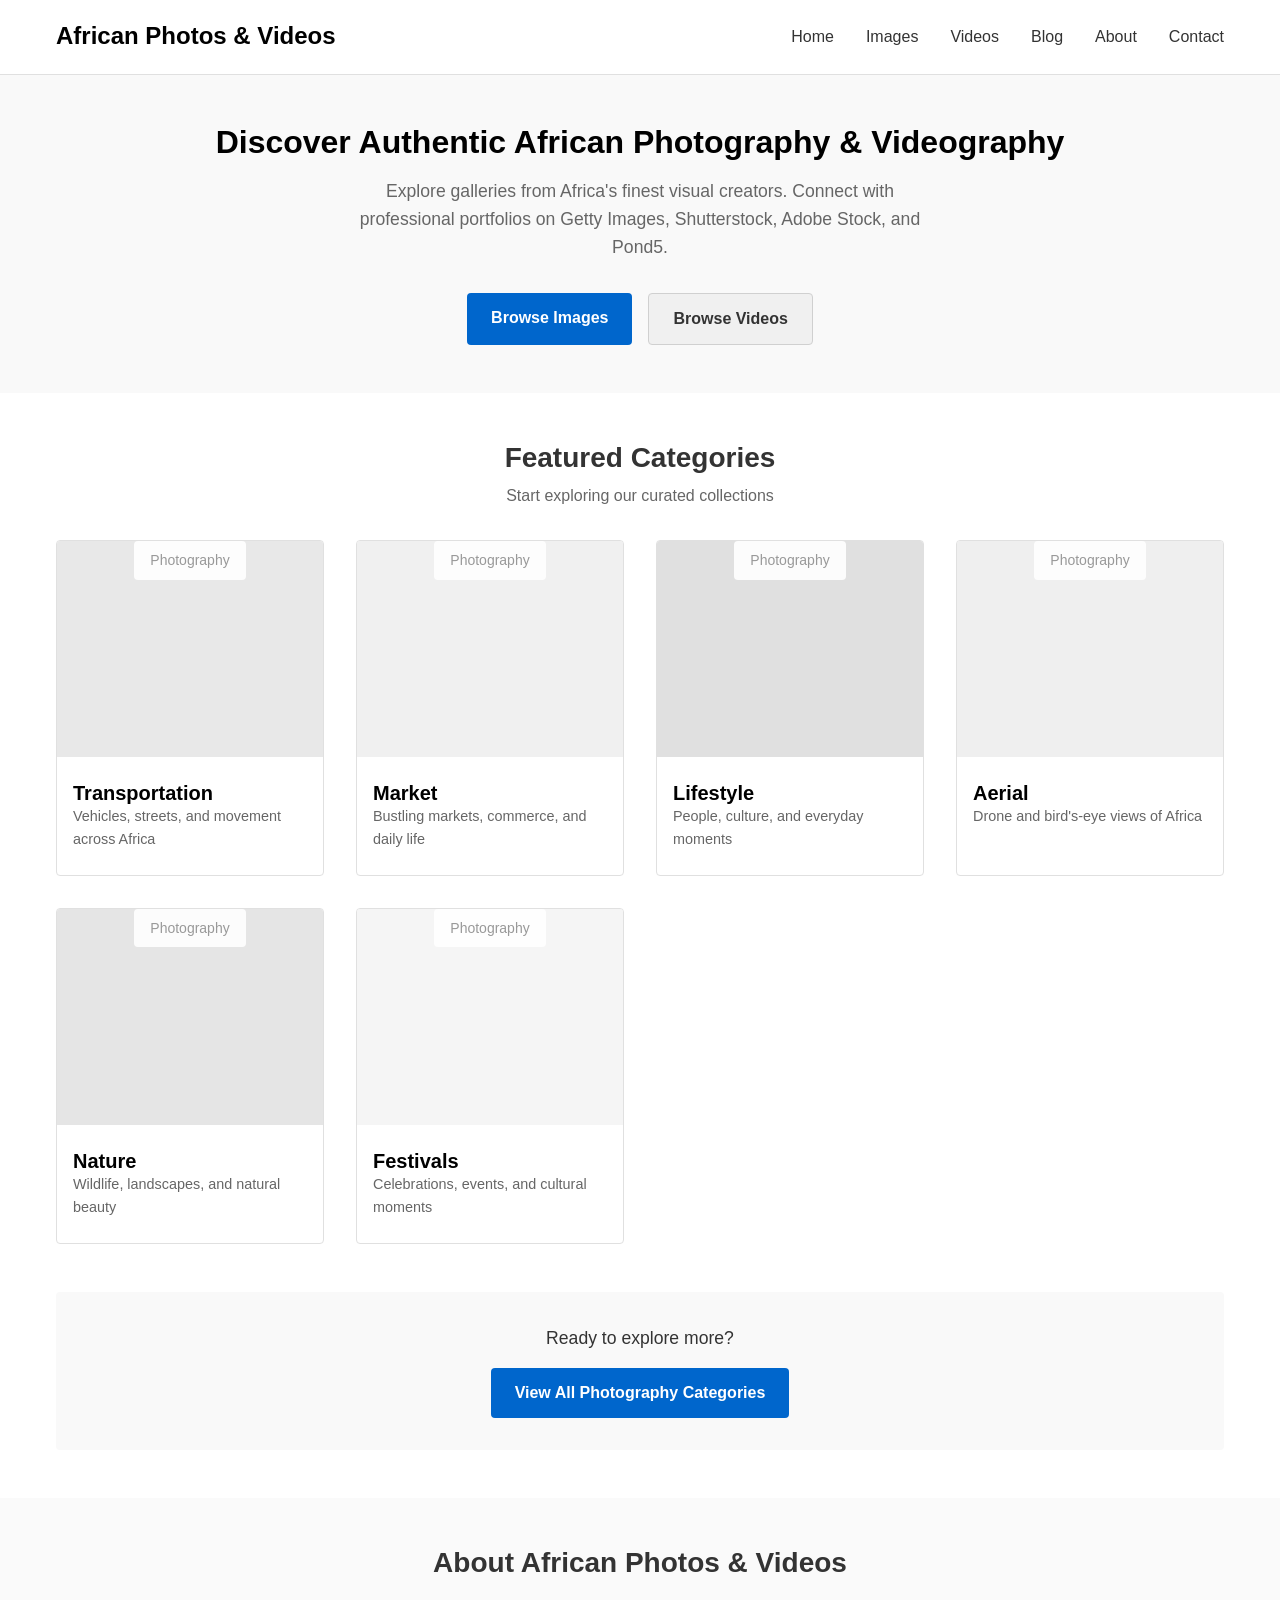
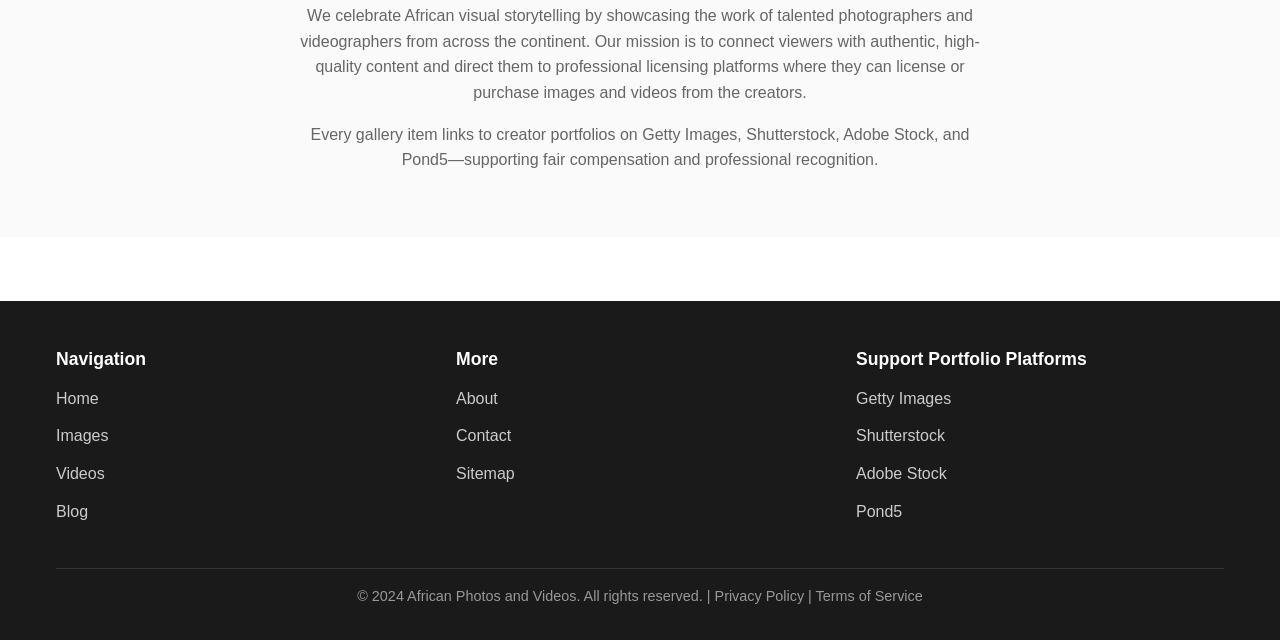
<file: index.html>
<!DOCTYPE html>
<html lang="en">
<head>
    <meta charset="UTF-8">
    <meta name="viewport" content="width=device-width, initial-scale=1.0">
    <meta name="description" content="Discover authentic African photography and videography. Browse galleries of transportation, market scenes, lifestyle, aerial views, festivals, and more from Africa's finest creators.">
    <meta name="keywords" content="African photography, African videography, stock photos, African culture, travel photography, African markets, African lifestyle">
    <meta name="author" content="African Photos and Videos">
    <meta name="robots" content="index, follow">
    <meta name="language" content="English">
    
    <!-- Canonical URL -->
    <link rel="canonical" href="https://www.africanphotosandvideos.com.ng/">
    
    <!-- Open Graph -->
    <meta property="og:type" content="website">
    <meta property="og:url" content="https://www.africanphotosandvideos.com.ng/">
    <meta property="og:title" content="African Photos and Videos - Authentic African Photography & Videography">
    <meta property="og:description" content="Discover authentic African photography and videography from diverse creators. Browse galleries and connect with portfolio collections.">
    <meta property="og:image" content="https://www.africanphotosandvideos.com.ng/assets/images/og-image.jpg">
    <meta property="og:site_name" content="African Photos and Videos">
    <meta property="og:locale" content="en_US">
    
    <!-- Twitter/X Card -->
    <meta name="twitter:card" content="summary_large_image">
    <meta name="twitter:url" content="https://www.africanphotosandvideos.com.ng/">
    <meta name="twitter:title" content="African Photos and Videos">
    <meta name="twitter:description" content="Discover authentic African photography and videography from Africa's finest creators.">
    <meta name="twitter:image" content="https://www.africanphotosandvideos.com.ng/assets/images/og-image.jpg">
    
    <!-- Structured Data - WebSite -->
    <script type="application/ld+json">
    {
        "@context": "https://schema.org",
        "@type": "WebSite",
        "name": "African Photos and Videos",
        "url": "https://www.africanphotosandvideos.com.ng",
        "description": "Discover authentic African photography and videography from diverse creators",
        "image": "https://www.africanphotosandvideos.com.ng/assets/images/og-image.jpg",
        "sameAs": [
            "https://twitter.com",
            "https://instagram.com"
        ]
    }
    </script>
    
    <!-- Structured Data - BreadcrumbList -->
    <script type="application/ld+json">
    {
        "@context": "https://schema.org",
        "@type": "BreadcrumbList",
        "itemListElement": [
            {
                "@type": "ListItem",
                "position": 1,
                "name": "Home",
                "item": "https://www.africanphotosandvideos.com.ng/"
            }
        ]
    }
    </script>
    
    <title>African Photos and Videos - Authentic African Photography & Videography</title>
    <link rel="stylesheet" href="css/style.css">
</head>
<body>
    <!-- Header & Navigation -->
    <header class="header">
        <div class="container">
            <div class="header-content">
                <h1 class="logo"><a href="https://www.africanphotosandvideos.com.ng/">African Photos & Videos</a></h1>
                
                <!-- Mobile Menu Toggle -->
                <button class="nav-toggle" id="navToggle" aria-label="Toggle navigation menu" aria-expanded="false">
                    <span class="hamburger"></span>
                </button>
                
                <!-- Navigation -->
                <nav class="nav" id="navMenu">
                    <ul class="nav-list">
                        <li class="nav-item">
                            <a href="https://www.africanphotosandvideos.com.ng/" class="nav-link">Home</a>
                        </li>
                        
                        <!-- Images with Dropdown -->
                        <li class="nav-item has-dropdown">
                            <a href="https://www.africanphotosandvideos.com.ng/images/" class="nav-link">Images</a>
                            <button class="dropdown-toggle" id="imagesToggle" aria-label="Toggle Images submenu" aria-expanded="false">
                                <span>▼</span>
                            </button>
                            <ul class="dropdown-menu" id="imagesMenu">
                                <li><a href="https://www.africanphotosandvideos.com.ng/images/transportation.html">Transportation</a></li>
                                <li><a href="https://www.africanphotosandvideos.com.ng/images/market.html">Market</a></li>
                                <li><a href="https://www.africanphotosandvideos.com.ng/images/lifestyle.html">Lifestyle</a></li>
                                <li><a href="https://www.africanphotosandvideos.com.ng/images/aerial.html">Aerial</a></li>
                                <li><a href="https://www.africanphotosandvideos.com.ng/images/technology.html">Technology</a></li>
                                <li><a href="https://www.africanphotosandvideos.com.ng/images/food.html">Food</a></li>
                                <li><a href="https://www.africanphotosandvideos.com.ng/images/nature.html">Nature</a></li>
                                <li><a href="https://www.africanphotosandvideos.com.ng/images/backgrounds.html">Backgrounds</a></li>
                                <li><a href="https://www.africanphotosandvideos.com.ng/images/festivals.html">Festivals</a></li>
                                <li><a href="https://www.africanphotosandvideos.com.ng/images/business.html">Business</a></li>
                                <li><a href="https://www.africanphotosandvideos.com.ng/images/religion.html">Religion</a></li>
                                <li><a href="https://www.africanphotosandvideos.com.ng/images/travel.html">Travel</a></li>
                                <li><a href="https://www.africanphotosandvideos.com.ng/images/creative.html">Creative</a></li>
                            </ul>
                        </li>
                        
                        <!-- Videos with Dropdown -->
                        <li class="nav-item has-dropdown">
                            <a href="https://www.africanphotosandvideos.com.ng/videos/" class="nav-link">Videos</a>
                            <button class="dropdown-toggle" id="videosToggle" aria-label="Toggle Videos submenu" aria-expanded="false">
                                <span>▼</span>
                            </button>
                            <ul class="dropdown-menu" id="videosMenu">
                                <li><a href="https://www.africanphotosandvideos.com.ng/videos/lifestyle.html">Lifestyle</a></li>
                                <li><a href="https://www.africanphotosandvideos.com.ng/videos/transportation.html">Transportation</a></li>
                                <li><a href="https://www.africanphotosandvideos.com.ng/videos/market.html">Market</a></li>
                                <li><a href="https://www.africanphotosandvideos.com.ng/videos/aerial.html">Aerial</a></li>
                                <li><a href="https://www.africanphotosandvideos.com.ng/videos/festival.html">Festival</a></li>
                                <li><a href="https://www.africanphotosandvideos.com.ng/videos/nature.html">Nature</a></li>
                                <li><a href="https://www.africanphotosandvideos.com.ng/videos/travel.html">Travel</a></li>
                                <li><a href="https://www.africanphotosandvideos.com.ng/videos/landmark.html">Landmark</a></li>
                            </ul>
                        </li>
                        
                        <li class="nav-item">
                            <a href="https://www.africanphotosandvideos.com.ng/blog/" class="nav-link">Blog</a>
                        </li>
                        <li class="nav-item">
                            <a href="https://www.africanphotosandvideos.com.ng/about.html" class="nav-link">About</a>
                        </li>
                        <li class="nav-item">
                            <a href="https://www.africanphotosandvideos.com.ng/contact.html" class="nav-link">Contact</a>
                        </li>
                    </ul>
                </nav>
            </div>
        </div>
    </header>

    <!-- Main Content -->
    <main>
        <!-- Hero Section -->
        <section class="hero">
            <div class="container">
                <div class="hero-content">
                    <h2>Discover Authentic African Photography & Videography</h2>
                    <p>Explore galleries from Africa's finest visual creators. Connect with professional portfolios on Getty Images, Shutterstock, Adobe Stock, and Pond5.</p>
                    <div class="hero-buttons">
                        <a href="https://www.africanphotosandvideos.com.ng/images/" class="btn btn-primary">Browse Images</a>
                        <a href="https://www.africanphotosandvideos.com.ng/videos/" class="btn btn-secondary">Browse Videos</a>
                    </div>
                </div>
            </div>
        </section>

        <!-- Featured Categories Preview -->
        <section class="categories-preview">
            <div class="container">
                <h2>Featured Categories</h2>
                <p class="section-subtitle">Start exploring our curated collections</p>
                
                <div class="categories-grid">
                    <!-- Photography Categories -->
                    <div class="category-card">
                        <div class="category-image placeholder-image" style="background-color: #e8e8e8;" alt="Transportation photography">
                            <span class="placeholder-text">Photography</span>
                        </div>
                        <h3><a href="https://www.africanphotosandvideos.com.ng/images/transportation.html">Transportation</a></h3>
                        <p>Vehicles, streets, and movement across Africa</p>
                    </div>

                    <div class="category-card">
                        <div class="category-image placeholder-image" style="background-color: #f0f0f0;" alt="Market photography">
                            <span class="placeholder-text">Photography</span>
                        </div>
                        <h3><a href="https://www.africanphotosandvideos.com.ng/images/market.html">Market</a></h3>
                        <p>Bustling markets, commerce, and daily life</p>
                    </div>

                    <div class="category-card">
                        <div class="category-image placeholder-image" style="background-color: #e0e0e0;" alt="Lifestyle photography">
                            <span class="placeholder-text">Photography</span>
                        </div>
                        <h3><a href="https://www.africanphotosandvideos.com.ng/images/lifestyle.html">Lifestyle</a></h3>
                        <p>People, culture, and everyday moments</p>
                    </div>

                    <div class="category-card">
                        <div class="category-image placeholder-image" style="background-color: #efefef;" alt="Aerial photography">
                            <span class="placeholder-text">Photography</span>
                        </div>
                        <h3><a href="https://www.africanphotosandvideos.com.ng/images/aerial.html">Aerial</a></h3>
                        <p>Drone and bird's-eye views of Africa</p>
                    </div>

                    <div class="category-card">
                        <div class="category-image placeholder-image" style="background-color: #e5e5e5;" alt="Nature photography">
                            <span class="placeholder-text">Photography</span>
                        </div>
                        <h3><a href="https://www.africanphotosandvideos.com.ng/images/nature.html">Nature</a></h3>
                        <p>Wildlife, landscapes, and natural beauty</p>
                    </div>

                    <div class="category-card">
                        <div class="category-image placeholder-image" style="background-color: #f5f5f5;" alt="Festivals and celebrations">
                            <span class="placeholder-text">Photography</span>
                        </div>
                        <h3><a href="https://www.africanphotosandvideos.com.ng/images/festivals.html">Festivals</a></h3>
                        <p>Celebrations, events, and cultural moments</p>
                    </div>
                </div>

                <div class="cta-section">
                    <p>Ready to explore more?</p>
                    <a href="https://www.africanphotosandvideos.com.ng/images/" class="btn btn-primary">View All Photography Categories</a>
                </div>
            </div>
        </section>

        <!-- About Section -->
        <section class="about-section">
            <div class="container">
                <h2>About African Photos & Videos</h2>
                <p>We celebrate African visual storytelling by showcasing the work of talented photographers and videographers from across the continent. Our mission is to connect viewers with authentic, high-quality content and direct them to professional licensing platforms where they can license or purchase images and videos from the creators.</p>
                <p>Every gallery item links to creator portfolios on Getty Images, Shutterstock, Adobe Stock, and Pond5—supporting fair compensation and professional recognition.</p>
            </div>
        </section>
    </main>

    <!-- Footer -->
    <footer class="footer">
        <div class="container">
            <div class="footer-content">
                <div class="footer-section">
                    <h4>Navigation</h4>
                    <ul>
                        <li><a href="https://www.africanphotosandvideos.com.ng/">Home</a></li>
                        <li><a href="https://www.africanphotosandvideos.com.ng/images/">Images</a></li>
                        <li><a href="https://www.africanphotosandvideos.com.ng/videos/">Videos</a></li>
                        <li><a href="https://www.africanphotosandvideos.com.ng/blog/">Blog</a></li>
                    </ul>
                </div>
                <div class="footer-section">
                    <h4>More</h4>
                    <ul>
                        <li><a href="https://www.africanphotosandvideos.com.ng/about.html">About</a></li>
                        <li><a href="https://www.africanphotosandvideos.com.ng/contact.html">Contact</a></li>
                        <li><a href="https://www.africanphotosandvideos.com.ng/sitemap.xml">Sitemap</a></li>
                    </ul>
                </div>
                <div class="footer-section">
                    <h4>Support Portfolio Platforms</h4>
                    <ul>
                        <li><a href="https://www.gettyimages.com" target="_blank" rel="noopener noreferrer">Getty Images</a></li>
                        <li><a href="https://www.shutterstock.com" target="_blank" rel="noopener noreferrer">Shutterstock</a></li>
                        <li><a href="https://stock.adobe.com" target="_blank" rel="noopener noreferrer">Adobe Stock</a></li>
                        <li><a href="https://www.pond5.com" target="_blank" rel="noopener noreferrer">Pond5</a></li>
                    </ul>
                </div>
            </div>
            <div class="footer-bottom">
                <p>&copy; 2024 African Photos and Videos. All rights reserved. | <a href="#privacy">Privacy Policy</a> | <a href="#terms">Terms of Service</a></p>
            </div>
        </div>
    </footer>

    <script src="js/main.js"></script>
</body>
</html>
</file>
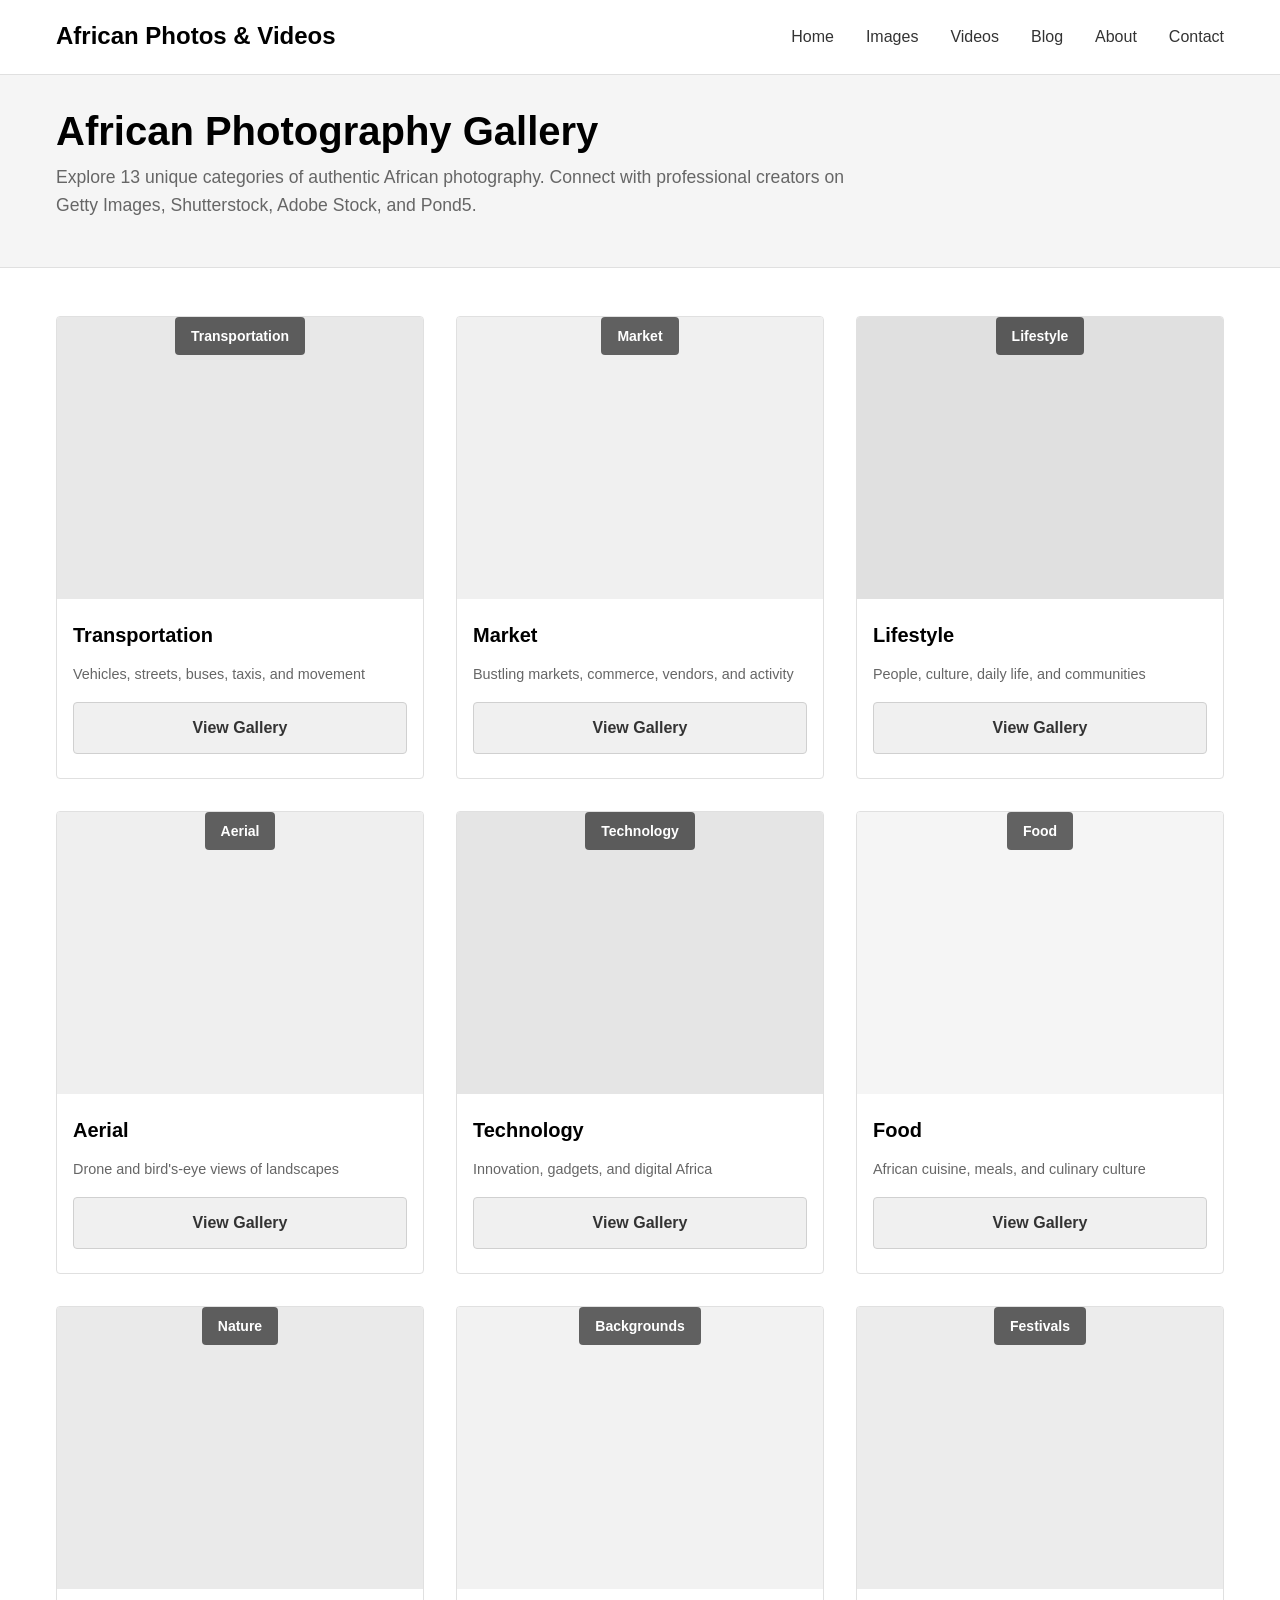
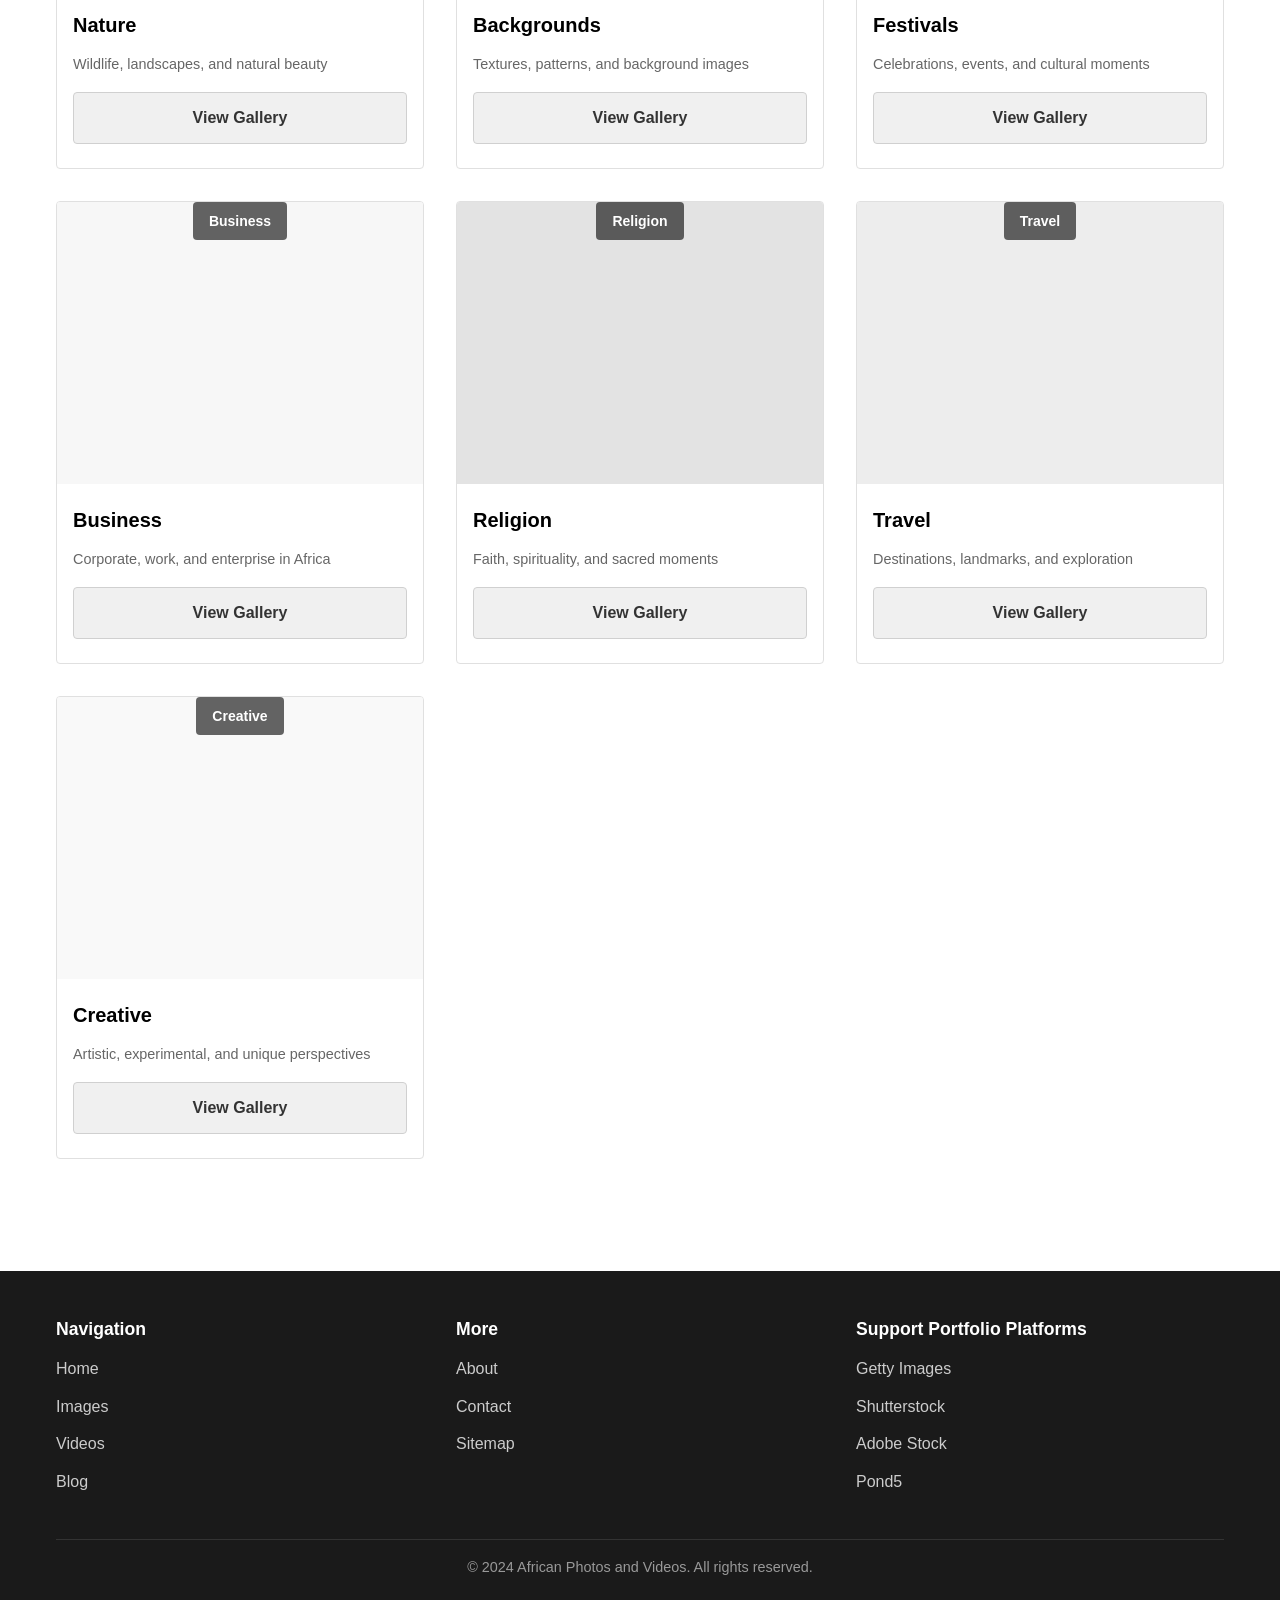
<file: images/index.html>
<!DOCTYPE html>
<html lang="en">
<head>
    <meta charset="UTF-8">
    <meta name="viewport" content="width=device-width, initial-scale=1.0">
    <meta name="description" content="Browse African photography galleries. Explore Transportation, Market, Lifestyle, Aerial, Technology, Food, Nature, Backgrounds, Festivals, Business, Religion, Travel, and Creative photography from Africa's finest photographers.">
    <meta name="keywords" content="African photography, stock photos, Africa images, photography galleries, African culture photography">
    <meta name="author" content="African Photos and Videos">
    
    <!-- Canonical URL -->
    <link rel="canonical" href="https://www.africanphotosandvideos.com.ng/images/">
    
    <!-- Open Graph -->
    <meta property="og:type" content="website">
    <meta property="og:url" content="https://www.africanphotosandvideos.com.ng/images/">
    <meta property="og:title" content="African Photography Gallery - Browse Categories">
    <meta property="og:description" content="Explore authentic African photography across 13 categories. Connect with professional creators.">
    <meta property="og:image" content="https://www.africanphotosandvideos.com.ng/assets/images/og-images.jpg">
    <meta property="og:site_name" content="African Photos and Videos">
    
    <!-- Twitter/X Card -->
    <meta name="twitter:card" content="summary_large_image">
    <meta name="twitter:url" content="https://www.africanphotosandvideos.com.ng/images/">
    <meta name="twitter:title" content="African Photography Gallery">
    <meta name="twitter:description" content="Explore authentic African photography across 13 categories.">
    <meta name="twitter:image" content="https://www.africanphotosandvideos.com.ng/assets/images/og-images.jpg">
    
    <!-- Structured Data - BreadcrumbList -->
    <script type="application/ld+json">
    {
        "@context": "https://schema.org",
        "@type": "BreadcrumbList",
        "itemListElement": [
            {
                "@type": "ListItem",
                "position": 1,
                "name": "Home",
                "item": "https://www.africanphotosandvideos.com.ng/"
            },
            {
                "@type": "ListItem",
                "position": 2,
                "name": "Images",
                "item": "https://www.africanphotosandvideos.com.ng/images/"
            }
        ]
    }
    </script>
    
    <title>African Photography Gallery - Browse Categories | African Photos & Videos</title>
    <link rel="stylesheet" href="../css/style.css">
    <link rel="stylesheet" href="../css/gallery.css">
</head>
<body>
    <!-- Header & Navigation -->
    <header class="header">
        <div class="container">
            <div class="header-content">
                <h1 class="logo"><a href="https://www.africanphotosandvideos.com.ng/">African Photos & Videos</a></h1>
                
                <button class="nav-toggle" id="navToggle" aria-label="Toggle navigation menu" aria-expanded="false">
                    <span class="hamburger"></span>
                </button>
                
                <nav class="nav" id="navMenu">
                    <ul class="nav-list">
                        <li class="nav-item">
                            <a href="https://www.africanphotosandvideos.com.ng/" class="nav-link">Home</a>
                        </li>
                        <li class="nav-item has-dropdown">
                            <a href="https://www.africanphotosandvideos.com.ng/images/" class="nav-link">Images</a>
                            <button class="dropdown-toggle" aria-label="Toggle Images submenu" aria-expanded="false"><span>▼</span></button>
                            <ul class="dropdown-menu">
                                <li><a href="https://www.africanphotosandvideos.com.ng/images/transportation.html">Transportation</a></li>
                                <li><a href="https://www.africanphotosandvideos.com.ng/images/market.html">Market</a></li>
                                <li><a href="https://www.africanphotosandvideos.com.ng/images/lifestyle.html">Lifestyle</a></li>
                                <li><a href="https://www.africanphotosandvideos.com.ng/images/aerial.html">Aerial</a></li>
                                <li><a href="https://www.africanphotosandvideos.com.ng/images/technology.html">Technology</a></li>
                                <li><a href="https://www.africanphotosandvideos.com.ng/images/food.html">Food</a></li>
                                <li><a href="https://www.africanphotosandvideos.com.ng/images/nature.html">Nature</a></li>
                                <li><a href="https://www.africanphotosandvideos.com.ng/images/backgrounds.html">Backgrounds</a></li>
                                <li><a href="https://www.africanphotosandvideos.com.ng/images/festivals.html">Festivals</a></li>
                                <li><a href="https://www.africanphotosandvideos.com.ng/images/business.html">Business</a></li>
                                <li><a href="https://www.africanphotosandvideos.com.ng/images/religion.html">Religion</a></li>
                                <li><a href="https://www.africanphotosandvideos.com.ng/images/travel.html">Travel</a></li>
                                <li><a href="https://www.africanphotosandvideos.com.ng/images/creative.html">Creative</a></li>
                            </ul>
                        </li>
                        <li class="nav-item has-dropdown">
                            <a href="https://www.africanphotosandvideos.com.ng/videos/" class="nav-link">Videos</a>
                            <button class="dropdown-toggle" aria-label="Toggle Videos submenu" aria-expanded="false"><span>▼</span></button>
                            <ul class="dropdown-menu">
                                <li><a href="https://www.africanphotosandvideos.com.ng/videos/lifestyle.html">Lifestyle</a></li>
                                <li><a href="https://www.africanphotosandvideos.com.ng/videos/transportation.html">Transportation</a></li>
                                <li><a href="https://www.africanphotosandvideos.com.ng/videos/market.html">Market</a></li>
                                <li><a href="https://www.africanphotosandvideos.com.ng/videos/aerial.html">Aerial</a></li>
                                <li><a href="https://www.africanphotosandvideos.com.ng/videos/festival.html">Festival</a></li>
                                <li><a href="https://www.africanphotosandvideos.com.ng/videos/nature.html">Nature</a></li>
                                <li><a href="https://www.africanphotosandvideos.com.ng/videos/travel.html">Travel</a></li>
                                <li><a href="https://www.africanphotosandvideos.com.ng/videos/landmark.html">Landmark</a></li>
                            </ul>
                        </li>
                        <li class="nav-item">
                            <a href="https://www.africanphotosandvideos.com.ng/blog/" class="nav-link">Blog</a>
                        </li>
                        <li class="nav-item">
                            <a href="https://www.africanphotosandvideos.com.ng/about.html" class="nav-link">About</a>
                        </li>
                        <li class="nav-item">
                            <a href="https://www.africanphotosandvideos.com.ng/contact.html" class="nav-link">Contact</a>
                        </li>
                    </ul>
                </nav>
            </div>
        </div>
    </header>

    <main>
        <!-- Page Hero -->
        <section class="page-hero">
            <div class="container">
                <h1>African Photography Gallery</h1>
                <p>Explore 13 unique categories of authentic African photography. Connect with professional creators on Getty Images, Shutterstock, Adobe Stock, and Pond5.</p>
            </div>
        </section>

        <!-- Categories Grid -->
        <section class="gallery-section">
            <div class="container">
                <div class="gallery-categories">
                    <div class="gallery-category-card">
                        <div class="category-image" style="background-color: #e8e8e8;" alt="Transportation category">
                            <span class="category-label">Transportation</span>
                        </div>
                        <h3><a href="https://www.africanphotosandvideos.com.ng/images/transportation.html">Transportation</a></h3>
                        <p>Vehicles, streets, buses, taxis, and movement</p>
                        <a href="https://www.africanphotosandvideos.com.ng/images/transportation.html" class="btn btn-secondary">View Gallery</a>
                    </div>

                    <div class="gallery-category-card">
                        <div class="category-image" style="background-color: #f0f0f0;" alt="Market category">
                            <span class="category-label">Market</span>
                        </div>
                        <h3><a href="https://www.africanphotosandvideos.com.ng/images/market.html">Market</a></h3>
                        <p>Bustling markets, commerce, vendors, and activity</p>
                        <a href="https://www.africanphotosandvideos.com.ng/images/market.html" class="btn btn-secondary">View Gallery</a>
                    </div>

                    <div class="gallery-category-card">
                        <div class="category-image" style="background-color: #e0e0e0;" alt="Lifestyle category">
                            <span class="category-label">Lifestyle</span>
                        </div>
                        <h3><a href="https://www.africanphotosandvideos.com.ng/images/lifestyle.html">Lifestyle</a></h3>
                        <p>People, culture, daily life, and communities</p>
                        <a href="https://www.africanphotosandvideos.com.ng/images/lifestyle.html" class="btn btn-secondary">View Gallery</a>
                    </div>

                    <div class="gallery-category-card">
                        <div class="category-image" style="background-color: #efefef;" alt="Aerial category">
                            <span class="category-label">Aerial</span>
                        </div>
                        <h3><a href="https://www.africanphotosandvideos.com.ng/images/aerial.html">Aerial</a></h3>
                        <p>Drone and bird's-eye views of landscapes</p>
                        <a href="https://www.africanphotosandvideos.com.ng/images/aerial.html" class="btn btn-secondary">View Gallery</a>
                    </div>

                    <div class="gallery-category-card">
                        <div class="category-image" style="background-color: #e5e5e5;" alt="Technology category">
                            <span class="category-label">Technology</span>
                        </div>
                        <h3><a href="https://www.africanphotosandvideos.com.ng/images/technology.html">Technology</a></h3>
                        <p>Innovation, gadgets, and digital Africa</p>
                        <a href="https://www.africanphotosandvideos.com.ng/images/technology.html" class="btn btn-secondary">View Gallery</a>
                    </div>

                    <div class="gallery-category-card">
                        <div class="category-image" style="background-color: #f5f5f5;" alt="Food category">
                            <span class="category-label">Food</span>
                        </div>
                        <h3><a href="https://www.africanphotosandvideos.com.ng/images/food.html">Food</a></h3>
                        <p>African cuisine, meals, and culinary culture</p>
                        <a href="https://www.africanphotosandvideos.com.ng/images/food.html" class="btn btn-secondary">View Gallery</a>
                    </div>

                    <div class="gallery-category-card">
                        <div class="category-image" style="background-color: #eaeaea;" alt="Nature category">
                            <span class="category-label">Nature</span>
                        </div>
                        <h3><a href="https://www.africanphotosandvideos.com.ng/images/nature.html">Nature</a></h3>
                        <p>Wildlife, landscapes, and natural beauty</p>
                        <a href="https://www.africanphotosandvideos.com.ng/images/nature.html" class="btn btn-secondary">View Gallery</a>
                    </div>

                    <div class="gallery-category-card">
                        <div class="category-image" style="background-color: #f2f2f2;" alt="Backgrounds category">
                            <span class="category-label">Backgrounds</span>
                        </div>
                        <h3><a href="https://www.africanphotosandvideos.com.ng/images/backgrounds.html">Backgrounds</a></h3>
                        <p>Textures, patterns, and background images</p>
                        <a href="https://www.africanphotosandvideos.com.ng/images/backgrounds.html" class="btn btn-secondary">View Gallery</a>
                    </div>

                    <div class="gallery-category-card">
                        <div class="category-image" style="background-color: #ececec;" alt="Festivals category">
                            <span class="category-label">Festivals</span>
                        </div>
                        <h3><a href="https://www.africanphotosandvideos.com.ng/images/festivals.html">Festivals</a></h3>
                        <p>Celebrations, events, and cultural moments</p>
                        <a href="https://www.africanphotosandvideos.com.ng/images/festivals.html" class="btn btn-secondary">View Gallery</a>
                    </div>

                    <div class="gallery-category-card">
                        <div class="category-image" style="background-color: #f7f7f7;" alt="Business category">
                            <span class="category-label">Business</span>
                        </div>
                        <h3><a href="https://www.africanphotosandvideos.com.ng/images/business.html">Business</a></h3>
                        <p>Corporate, work, and enterprise in Africa</p>
                        <a href="https://www.africanphotosandvideos.com.ng/images/business.html" class="btn btn-secondary">View Gallery</a>
                    </div>

                    <div class="gallery-category-card">
                        <div class="category-image" style="background-color: #e3e3e3;" alt="Religion category">
                            <span class="category-label">Religion</span>
                        </div>
                        <h3><a href="https://www.africanphotosandvideos.com.ng/images/religion.html">Religion</a></h3>
                        <p>Faith, spirituality, and sacred moments</p>
                        <a href="https://www.africanphotosandvideos.com.ng/images/religion.html" class="btn btn-secondary">View Gallery</a>
                    </div>

                    <div class="gallery-category-card">
                        <div class="category-image" style="background-color: #ededed;" alt="Travel category">
                            <span class="category-label">Travel</span>
                        </div>
                        <h3><a href="https://www.africanphotosandvideos.com.ng/images/travel.html">Travel</a></h3>
                        <p>Destinations, landmarks, and exploration</p>
                        <a href="https://www.africanphotosandvideos.com.ng/images/travel.html" class="btn btn-secondary">View Gallery</a>
                    </div>

                    <div class="gallery-category-card">
                        <div class="category-image" style="background-color: #f9f9f9;" alt="Creative category">
                            <span class="category-label">Creative</span>
                        </div>
                        <h3><a href="https://www.africanphotosandvideos.com.ng/images/creative.html">Creative</a></h3>
                        <p>Artistic, experimental, and unique perspectives</p>
                        <a href="https://www.africanphotosandvideos.com.ng/images/creative.html" class="btn btn-secondary">View Gallery</a>
                    </div>
                </div>
            </div>
        </section>
    </main>

    <!-- Footer -->
    <footer class="footer">
        <div class="container">
            <div class="footer-content">
                <div class="footer-section">
                    <h4>Navigation</h4>
                    <ul>
                        <li><a href="https://www.africanphotosandvideos.com.ng/">Home</a></li>
                        <li><a href="https://www.africanphotosandvideos.com.ng/images/">Images</a></li>
                        <li><a href="https://www.africanphotosandvideos.com.ng/videos/">Videos</a></li>
                        <li><a href="https://www.africanphotosandvideos.com.ng/blog/">Blog</a></li>
                    </ul>
                </div>
                <div class="footer-section">
                    <h4>More</h4>
                    <ul>
                        <li><a href="https://www.africanphotosandvideos.com.ng/about.html">About</a></li>
                        <li><a href="https://www.africanphotosandvideos.com.ng/contact.html">Contact</a></li>
                        <li><a href="https://www.africanphotosandvideos.com.ng/sitemap.xml">Sitemap</a></li>
                    </ul>
                </div>
                <div class="footer-section">
                    <h4>Support Portfolio Platforms</h4>
                    <ul>
                        <li><a href="https://www.gettyimages.com" target="_blank" rel="noopener noreferrer">Getty Images</a></li>
                        <li><a href="https://www.shutterstock.com" target="_blank" rel="noopener noreferrer">Shutterstock</a></li>
                        <li><a href="https://stock.adobe.com" target="_blank" rel="noopener noreferrer">Adobe Stock</a></li>
                        <li><a href="https://www.pond5.com" target="_blank" rel="noopener noreferrer">Pond5</a></li>
                    </ul>
                </div>
            </div>
            <div class="footer-bottom">
                <p>&copy; 2024 African Photos and Videos. All rights reserved.</p>
            </div>
        </div>
    </footer>

    <script src="../js/main.js"></script>
</body>
</html>
</file>
<file: css/style.css>
/* ============================================
   African Photos & Videos - Global Styles
   Mobile-First, Responsive Design
   ============================================ */

/* ============================================
   CSS Reset & Base Styles
   ============================================ */

* {
    margin: 0;
    padding: 0;
    box-sizing: border-box;
}

html {
    scroll-behavior: smooth;
}

body {
    font-family: -apple-system, BlinkMacSystemFont, 'Segoe UI', Roboto, 'Helvetica Neue', Arial, sans-serif;
    line-height: 1.6;
    color: #333;
    background-color: #ffffff;
    font-size: 16px;
}

/* ============================================
   Typography
   ============================================ */

h1, h2, h3, h4, h5, h6 {
    line-height: 1.2;
    margin-bottom: 0.5rem;
    font-weight: 600;
}

h1 {
    font-size: 2rem;
}

h2 {
    font-size: 1.75rem;
}

h3 {
    font-size: 1.25rem;
}

h4 {
    font-size: 1.1rem;
}

p {
    margin-bottom: 1rem;
}

a {
    color: #0066cc;
    text-decoration: none;
    transition: color 0.2s ease;
}

a:hover {
    color: #0052a3;
}

img {
    max-width: 100%;
    height: auto;
    display: block;
}

/* ============================================
   Container & Layout
   ============================================ */

.container {
    width: 100%;
    max-width: 1200px;
    margin: 0 auto;
    padding: 0 1rem;
}

/* ============================================
   Header & Navigation
   ============================================ */

.header {
    background-color: #ffffff;
    border-bottom: 1px solid #e0e0e0;
    position: sticky;
    top: 0;
    z-index: 100;
}

.header-content {
    display: flex;
    justify-content: space-between;
    align-items: center;
    padding: 1rem 0;
}

.logo {
    font-size: 1.5rem;
    font-weight: 700;
    margin: 0;
}

.logo a {
    color: #000;
    text-decoration: none;
}

.logo a:hover {
    color: #0066cc;
}

/* Navigation */
.nav-toggle {
    display: none;
    background: none;
    border: none;
    cursor: pointer;
    padding: 0.5rem;
    font-size: 1.5rem;
}

.hamburger {
    display: block;
    width: 24px;
    height: 20px;
    position: relative;
}

.hamburger::before,
.hamburger::after,
.hamburger span {
    content: '';
    display: block;
    height: 2px;
    width: 100%;
    background-color: #000;
    margin: 4px 0;
    transition: 0.3s;
    position: absolute;
}

.hamburger::before {
    top: 0;
}

.hamburger span {
    top: 8px;
    opacity: 1;
}

.hamburger::after {
    bottom: 0;
}

.nav-toggle.active .hamburger::before {
    transform: rotate(45deg);
    top: 9px;
}

.nav-toggle.active .hamburger span {
    opacity: 0;
}

.nav-toggle.active .hamburger::after {
    transform: rotate(-45deg);
    bottom: 9px;
}

/* Desktop Navigation */
.nav {
    display: block;
}

.nav-list {
    list-style: none;
    display: flex;
    gap: 2rem;
}

.nav-item {
    position: relative;
}

.nav-link {
    color: #333;
    font-weight: 500;
    padding: 0.5rem 0;
    display: block;
}

.nav-link:hover {
    color: #0066cc;
}

/* Dropdown Toggle Button */
.dropdown-toggle {
    display: none;
    background: none;
    border: none;
    cursor: pointer;
    color: #333;
    font-size: 0.75rem;
    padding: 0 0.25rem;
    margin-left: 0.25rem;
}

/* Dropdown Menu - Desktop */
.dropdown-menu {
    list-style: none;
    position: absolute;
    top: 100%;
    left: 0;
    background-color: #ffffff;
    border: 1px solid #e0e0e0;
    border-radius: 4px;
    min-width: 160px;
    max-height: 0;
    overflow: hidden;
    opacity: 0;
    transition: all 0.3s ease;
    margin-top: 0;
    z-index: 1000;
}

.has-dropdown:hover .dropdown-menu {
    max-height: 600px;
    opacity: 1;
    margin-top: 0.5rem;
}

.dropdown-menu li {
    margin: 0;
}

.dropdown-menu a {
    display: block;
    padding: 0.75rem 1rem;
    color: #333;
    white-space: nowrap;
    transition: background-color 0.2s ease;
}

.dropdown-menu a:hover {
    background-color: #f5f5f5;
    color: #0066cc;
}

/* ============================================
   Mobile Navigation
   ============================================ */

@media (max-width: 768px) {
    .nav-toggle {
        display: block;
    }

    .nav {
        display: none;
        position: absolute;
        top: 100%;
        left: 0;
        right: 0;
        background-color: #ffffff;
        border-bottom: 1px solid #e0e0e0;
        max-height: 0;
        overflow: hidden;
        transition: max-height 0.3s ease;
    }

    .nav.active {
        display: block;
        max-height: 800px;
    }

    .nav-list {
        flex-direction: column;
        gap: 0;
        padding: 1rem 0;
    }

    .nav-item {
        border-bottom: 1px solid #f0f0f0;
    }

    .nav-link {
        display: flex;
        justify-content: space-between;
        align-items: center;
        padding: 1rem;
        margin: 0;
    }

    .has-dropdown .nav-link {
        flex-direction: row;
    }

    .dropdown-toggle {
        display: block;
        padding: 1rem;
        margin-left: 0;
    }

    .dropdown-menu {
        position: static;
        border: none;
        background-color: #f9f9f9;
        max-height: 0;
        opacity: 1;
        overflow: hidden;
        transition: max-height 0.3s ease;
        margin-top: 0;
    }

    .dropdown-menu.active {
        max-height: 600px;
    }

    .dropdown-menu a {
        padding: 0.75rem 1rem 0.75rem 2rem;
    }

    .logo {
        font-size: 1.25rem;
    }

    .header-content {
        padding: 0.75rem 0;
    }
}

/* ============================================
   Buttons
   ============================================ */

.btn {
    display: inline-block;
    padding: 0.75rem 1.5rem;
    border: none;
    border-radius: 4px;
    font-weight: 600;
    cursor: pointer;
    text-decoration: none;
    transition: all 0.3s ease;
    font-size: 1rem;
}

.btn-primary {
    background-color: #0066cc;
    color: #ffffff;
}

.btn-primary:hover {
    background-color: #0052a3;
    color: #ffffff;
}

.btn-secondary {
    background-color: #f0f0f0;
    color: #333;
    border: 1px solid #d0d0d0;
}

.btn-secondary:hover {
    background-color: #e5e5e5;
    color: #333;
}

/* ============================================
   Hero Section
   ============================================ */

.hero {
    background-color: #f9f9f9;
    padding: 3rem 0;
    text-align: center;
}

.hero-content h2 {
    font-size: 2rem;
    margin-bottom: 1rem;
    color: #000;
}

.hero-content p {
    font-size: 1.1rem;
    color: #666;
    margin-bottom: 2rem;
    max-width: 600px;
    margin-left: auto;
    margin-right: auto;
}

.hero-buttons {
    display: flex;
    gap: 1rem;
    justify-content: center;
    flex-wrap: wrap;
}

@media (max-width: 600px) {
    .hero {
        padding: 2rem 0;
    }

    .hero-content h2 {
        font-size: 1.5rem;
    }

    .hero-content p {
        font-size: 1rem;
    }

    .hero-buttons {
        flex-direction: column;
        gap: 0.75rem;
    }

    .btn {
        width: 100%;
        text-align: center;
    }
}

/* ============================================
   Categories Preview & Cards
   ============================================ */

.categories-preview {
    padding: 3rem 0;
}

.categories-preview h2 {
    margin-bottom: 0.5rem;
    text-align: center;
}

.section-subtitle {
    text-align: center;
    color: #666;
    margin-bottom: 2rem;
}

.categories-grid {
    display: grid;
    grid-template-columns: repeat(auto-fit, minmax(250px, 1fr));
    gap: 2rem;
    margin-bottom: 3rem;
}

.category-card {
    background-color: #ffffff;
    border: 1px solid #e0e0e0;
    border-radius: 4px;
    overflow: hidden;
    transition: transform 0.3s ease, box-shadow 0.3s ease;
}

.category-card:hover {
    transform: translateY(-4px);
    box-shadow: 0 4px 12px rgba(0, 0, 0, 0.1);
}

.category-image {
    width: 100%;
    padding-bottom: 66.67%;
    position: relative;
    overflow: hidden;
    background-color: #e8e8e8;
    display: flex;
    align-items: center;
    justify-content: center;
    font-size: 0.875rem;
    color: #999;
}

.placeholder-image {
    background-size: cover;
    background-position: center;
}

.placeholder-text {
    background-color: rgba(255, 255, 255, 0.9);
    padding: 0.5rem 1rem;
    border-radius: 4px;
}

.category-card h3 {
    margin: 1.5rem 1rem 0;
}

.category-card h3 a {
    color: #000;
}

.category-card h3 a:hover {
    color: #0066cc;
}

.category-card p {
    padding: 0 1rem 1.5rem;
    color: #666;
    margin: 0;
    font-size: 0.9rem;
}

/* ============================================
   CTA Section
   ============================================ */

.cta-section {
    background-color: #f9f9f9;
    padding: 2rem;
    border-radius: 4px;
    text-align: center;
}

.cta-section p {
    font-size: 1.1rem;
    color: #333;
    margin-bottom: 1rem;
}

/* ============================================
   About Section
   ============================================ */

.about-section {
    padding: 3rem 0;
    background-color: #fafafa;
}

.about-section h2 {
    text-align: center;
    margin-bottom: 1.5rem;
}

.about-section p {
    max-width: 700px;
    margin-left: auto;
    margin-right: auto;
    text-align: center;
    color: #666;
}

/* ============================================
   Footer
   ============================================ */

.footer {
    background-color: #1a1a1a;
    color: #ffffff;
    padding: 3rem 0 1rem;
    margin-top: 4rem;
}

.footer-content {
    display: grid;
    grid-template-columns: repeat(auto-fit, minmax(200px, 1fr));
    gap: 2rem;
    margin-bottom: 2rem;
}

.footer-section h4 {
    margin-bottom: 1rem;
    color: #ffffff;
}

.footer-section ul {
    list-style: none;
}

.footer-section ul li {
    margin-bottom: 0.75rem;
}

.footer-section a {
    color: #cccccc;
    text-decoration: none;
    transition: color 0.2s ease;
}

.footer-section a:hover {
    color: #ffffff;
}

.footer-bottom {
    border-top: 1px solid #333;
    padding-top: 1rem;
    text-align: center;
    color: #999;
    font-size: 0.9rem;
}

.footer-bottom a {
    color: #999;
}

.footer-bottom a:hover {
    color: #cccccc;
}

@media (max-width: 600px) {
    .footer-content {
        grid-template-columns: 1fr;
    }

    .footer {
        padding: 2rem 0 1rem;
    }
}

/* ============================================
   Utility Classes
   ============================================ */

.sr-only {
    position: absolute;
    width: 1px;
    height: 1px;
    padding: 0;
    margin: -1px;
    overflow: hidden;
    clip: rect(0, 0, 0, 0);
    white-space: nowrap;
    border-width: 0;
}

/* ============================================
   Responsive Utilities
   ============================================ */

@media (max-width: 1024px) {
    .container {
        padding: 0 1.5rem;
    }

    h1 {
        font-size: 1.75rem;
    }

    h2 {
        font-size: 1.5rem;
    }
}

@media (max-width: 600px) {
    .container {
        padding: 0 1rem;
    }

    body {
        font-size: 15px;
    }

    h1 {
        font-size: 1.5rem;
    }

    h2 {
        font-size: 1.25rem;
    }

    h3 {
        font-size: 1.1rem;
    }

    .categories-grid {
        grid-template-columns: 1fr;
        gap: 1.5rem;
    }
}

/* ============================================
   Print Styles
   ============================================ */

@media print {
    .header, .footer, .hero-buttons {
        display: none;
    }
}
</file>
<file: css/gallery.css>
/* ============================================
   African Photos & Videos - Gallery Styles
   ============================================ */

/* ============================================
   Page Hero Section
   ============================================ */

.page-hero {
    background-color: #f5f5f5;
    padding: 2rem 0;
    border-bottom: 1px solid #e0e0e0;
}

.page-hero h1 {
    margin: 0 0 0.5rem;
    font-size: 2.5rem;
    color: #000;
}

.page-hero p {
    color: #666;
    font-size: 1.1rem;
    max-width: 800px;
}

@media (max-width: 768px) {
    .page-hero {
        padding: 1.5rem 0;
    }

    .page-hero h1 {
        font-size: 1.75rem;
    }

    .page-hero p {
        font-size: 0.95rem;
    }
}

/* ============================================
   Gallery Section
   ============================================ */

.gallery-section {
    padding: 3rem 0;
}

/* ============================================
   Gallery Categories Grid
   ============================================ */

.gallery-categories {
    display: grid;
    grid-template-columns: repeat(auto-fill, minmax(280px, 1fr));
    gap: 2rem;
}

.gallery-category-card {
    background-color: #ffffff;
    border: 1px solid #e0e0e0;
    border-radius: 4px;
    overflow: hidden;
    transition: transform 0.3s ease, box-shadow 0.3s ease;
    display: flex;
    flex-direction: column;
}

.gallery-category-card:hover {
    transform: translateY(-4px);
    box-shadow: 0 8px 16px rgba(0, 0, 0, 0.1);
}

.category-image {
    width: 100%;
    padding-bottom: 66.67%;
    position: relative;
    overflow: hidden;
    background-color: #e8e8e8;
    display: flex;
    align-items: center;
    justify-content: center;
    min-height: 200px;
}

.category-label {
    background-color: rgba(0, 0, 0, 0.6);
    color: #ffffff;
    padding: 0.5rem 1rem;
    border-radius: 4px;
    font-size: 0.875rem;
    font-weight: 600;
}

.gallery-category-card h3 {
    margin: 1.5rem 1rem 0.5rem;
    font-size: 1.25rem;
}

.gallery-category-card h3 a {
    color: #000;
    text-decoration: none;
    transition: color 0.2s ease;
}

.gallery-category-card h3 a:hover {
    color: #0066cc;
}

.gallery-category-card p {
    padding: 0 1rem;
    color: #666;
    margin: 0.5rem 0 1rem;
    font-size: 0.9rem;
    flex-grow: 1;
}

.gallery-category-card .btn {
    margin: 0 1rem 1.5rem;
    display: block;
    text-align: center;
}

@media (max-width: 1024px) {
    .gallery-categories {
        grid-template-columns: repeat(auto-fill, minmax(250px, 1fr));
        gap: 1.5rem;
    }
}

@media (max-width: 600px) {
    .gallery-categories {
        grid-template-columns: 1fr;
        gap: 1.5rem;
    }

    .gallery-section {
        padding: 1.5rem 0;
    }
}

/* ============================================
   Individual Gallery Page Styles
   ============================================ */

.gallery-grid {
    display: grid;
    grid-template-columns: repeat(auto-fill, minmax(220px, 1fr));
    gap: 1.5rem;
    padding: 2rem 0;
}

.gallery-item {
    position: relative;
    overflow: hidden;
    border-radius: 4px;
    background-color: #f0f0f0;
    aspect-ratio: 1;
    cursor: pointer;
    transition: transform 0.3s ease, box-shadow 0.3s ease;
}

.gallery-item:hover {
    transform: scale(1.02);
    box-shadow: 0 4px 12px rgba(0, 0, 0, 0.15);
}

.gallery-item img {
    width: 100%;
    height: 100%;
    object-fit: cover;
    display: block;
}

.gallery-item a {
    display: block;
    width: 100%;
    height: 100%;
    text-decoration: none;
    position: relative;
}

.gallery-item-caption {
    position: absolute;
    bottom: 0;
    left: 0;
    right: 0;
    background: linear-gradient(to top, rgba(0, 0, 0, 0.8), transparent);
    color: #ffffff;
    padding: 1rem;
    font-size: 0.9rem;
    opacity: 0;
    transition: opacity 0.3s ease;
    display: flex;
    align-items: flex-end;
}

.gallery-item:hover .gallery-item-caption {
    opacity: 1;
}

.gallery-empty-state {
    text-align: center;
    padding: 4rem 2rem;
    color: #999;
}

.gallery-empty-state h2 {
    font-size: 1.5rem;
    margin-bottom: 1rem;
}

.gallery-empty-state p {
    font-size: 1rem;
    color: #999;
}

.back-to-images {
    display: inline-block;
    margin-bottom: 2rem;
    font-size: 0.9rem;
}

@media (max-width: 1024px) {
    .gallery-grid {
        grid-template-columns: repeat(auto-fill, minmax(180px, 1fr));
        gap: 1rem;
    }
}

@media (max-width: 768px) {
    .gallery-grid {
        grid-template-columns: repeat(auto-fill, minmax(150px, 1fr));
        gap: 1rem;
    }
}

@media (max-width: 600px) {
    .gallery-grid {
        grid-template-columns: repeat(2, 1fr);
        gap: 0.75rem;
    }

    .gallery-item-caption {
        padding: 0.75rem;
        font-size: 0.8rem;
    }
}
</file>
